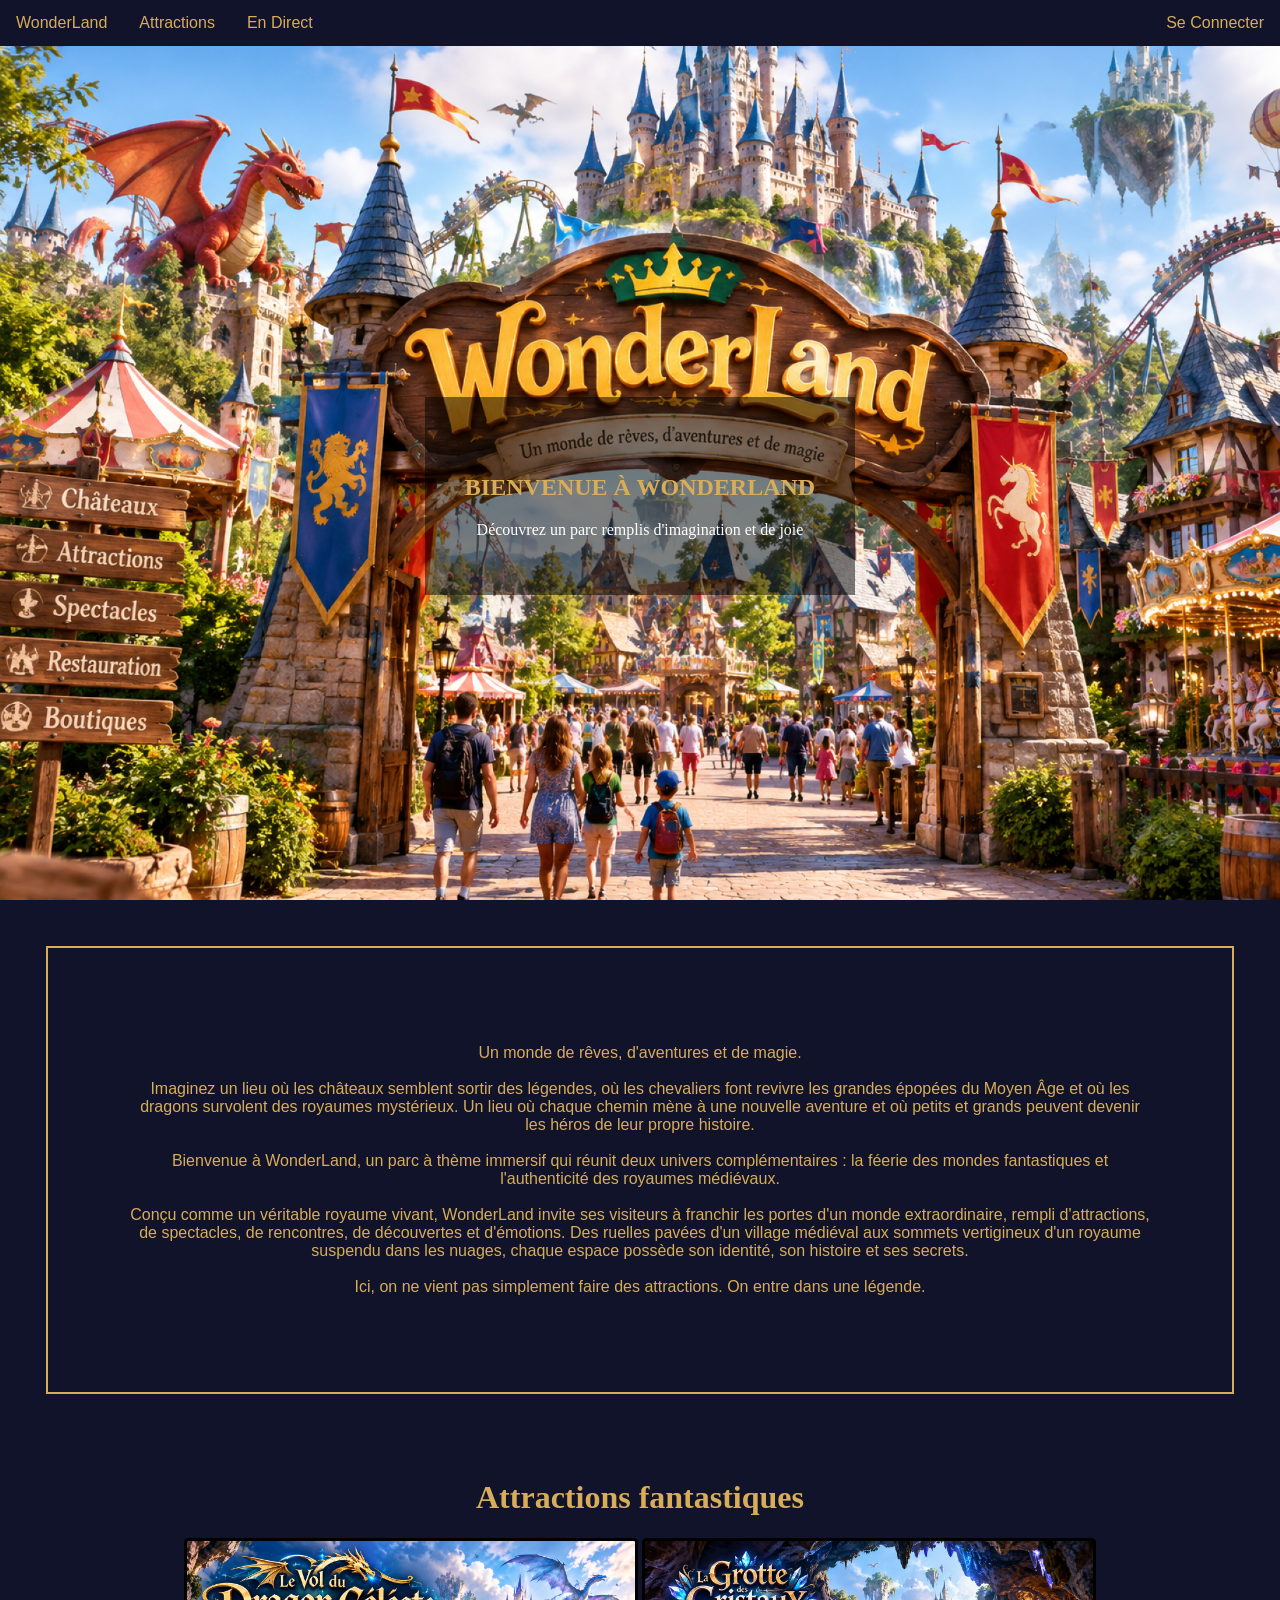
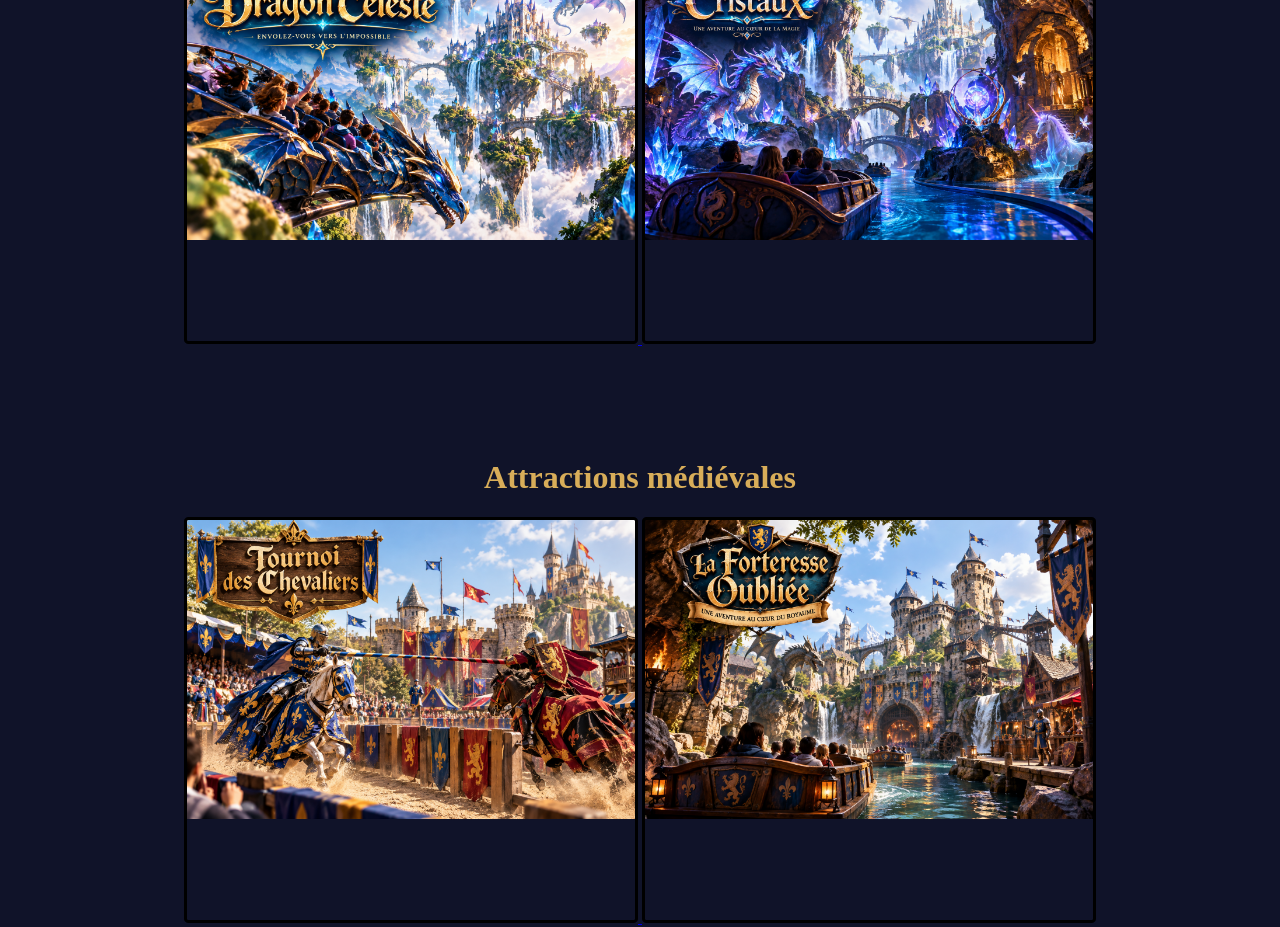
<file: index.html>
<html>

<head>
    <title>WonderLand</title>
    <meta charset="utf-8">
    <link href="style.css" rel="stylesheet">
</head>

<body>
    <header>
        <nav class="navbar">
            <a href="index.html">WonderLand</a>
            <div class="dropdown">
                <button class="dropbutton">Attractions</button>
                <div class="dropdown-content">
                    <a href="front/dragon_flight.php">L'envol des Dragons</a>
                    <a href="front/crystal_cave.php">La grotte de cristal</a>
                    <a href="front/knight_tournament.php">Le tournoi des chevaliers</a>
                    <a href="front/forgotten_fortress.php">La forteresse oubliée</a>
                </div>
            </div>
            <div class="admin">
                <a href="front/connexion.php">Se Connecter</a>
            </div>
            <a href="front/en_direct.php">En Direct</a>
        </nav>
    </header>
    <section class="parallax_accueil">
        <div class="content">
            <h1>BIENVENUE À WONDERLAND</h1>
            <p>Découvrez un parc remplis d'imagination et de joie</p>
        </div>
        <!-- <img src="images/wonderlandaccueil.png" /> -->
    </section>
    <div class="classique">
        <p>
            Un monde de rêves, d'aventures et de magie.<br><br>

            Imaginez un lieu où les châteaux semblent sortir des légendes, où les chevaliers font revivre les grandes
            épopées du Moyen Âge et où les dragons survolent des royaumes mystérieux. Un lieu où chaque chemin mène à
            une nouvelle aventure et où petits et grands peuvent devenir les héros de leur propre histoire.<br><br>

            Bienvenue à WonderLand, un parc à thème immersif qui réunit deux univers complémentaires : la féerie des
            mondes fantastiques et l'authenticité des royaumes médiévaux.<br><br>

            Conçu comme un véritable royaume vivant, WonderLand invite ses visiteurs à franchir les portes d'un monde
            extraordinaire, rempli d'attractions, de spectacles, de rencontres, de découvertes et d'émotions. Des
            ruelles pavées d'un village médiéval aux sommets vertigineux d'un royaume suspendu dans les nuages, chaque
            espace possède son identité, son histoire et ses secrets.<br><br>

            Ici, on ne vient pas simplement faire des attractions. On entre dans une légende.
        </p>
    </div>
    <div class="fantasy">
        <h1>Attractions fantastiques</h1>
        <a href="front/dragon_flight.php">
            <div class="dragon_flight"></div>
        </a>

        <a href="front/crystal_cave.php">
            <div class="crystal_cave"></div>
        </a>
    </div>

    <div class="medival">
        <h1>Attractions médiévales</h1>
        <a href="front/knight_tournament.php">
            <div class="knight_tournament"></div>
        </a>

        <a href="front/forgotten_fortress.php">
            <div class="forgotten_fortress"></div>
        </a>
    </div>

</body>

</html>
</file>
<file: style.css>
/*////////////////////////////////////////////////////////////// NAVBAR /////////////////////////////////////////////////////////////////////////*/

.navbar {
    overflow: hidden;
    background-color: #101329;
    font-family: Arial;
}

.navbar a {
    float: left;
    font-size: 16px;
    color: #d8ad59;
    text-align: center;
    padding: 14px 16px;
    text-decoration: none;
}

.navbar .admin {
    float: right;
    font-size: 16px;
    color: #d8ad59;
    text-align: center;
    text-decoration: none;
}

.dropdown {
    float: left;
    overflow: hidden;
    color: #d8ad59;
}

.dropdown .dropbutton {
    font-size: 16px;
    border: none;
    outline: none;
    color: #d8ad59;
    padding: 14px 16px;
    background-color: inherit;
    font-family: inherit;
    margin: 0;
}

.navbar a:hover,
.dropdown:hover .dropbtn {
    background-color: rgb(66, 66, 66);
}

.dropdown-content {
    display: none;
    position: absolute;
    background-color: #101329;
    color: #d8ad59;
    min-width: 160px;
    box-shadow: 0px 8px 16px 0px rgba(0, 0, 0, 0.2);
    z-index: 1;
}

.dropdown-content a {
    float: none;
    color: #d8ad59;
    padding: 12px 16px;
    text-decoration: none;
    display: block;
    text-align: left;
}

.dropdown-content a:hover {
    background-color: rgb(66, 66, 66);
}


.dropdown:hover .dropdown-content {
    display: block;
}

/*////////////////////////////////////////////////////////////// Background /////////////////////////////////////////////////////////////////////////*/

.parallax_accueil {
    height: 100%;
    background: url("images/wonderlandaccueil.png");
    background-attachment: fixed;
    background-repeat: none;
    position: relative;
    background-size: cover;

    display: flex;
    align-items: center;
    justify-content: center;
    min-height: 400px;

}

.parallax_dragon_flight {
    height: 100%;
    background: url("images/dragon_flight.png");
    background-attachment: fixed;
    background-repeat: none;
    position: relative;
    background-size: cover;

    display: flex;
    align-items: center;
    justify-content: center;
    min-height: 400px;

}

.parallax_knight_tournament {
    height: 100%;
    background: url("images/knight_tournament.png");
    background-attachment: fixed;
    background-repeat: none;
    position: relative;
    background-size: cover;

    display: flex;
    align-items: center;
    justify-content: center;
    min-height: 400px;
}

.parallax_crystal_cave {
    height: 100%;
    background: url("images/crystal_cave.png");
    background-attachment: fixed;
    background-repeat: none;
    position: relative;
    background-size: cover;

    display: flex;
    align-items: center;
    justify-content: center;
    min-height: 400px;

}

.parallax_forgotten_fortress {
    height: 100%;
    background: url("images/forgotten_fortress.png");
    background-attachment: fixed;
    background-repeat: none;
    position: relative;
    background-size: cover;

    display: flex;
    align-items: center;
    justify-content: center;
    min-height: 400px;

}

/*////////////////////////////////////////////////////////////// TEXT OVER bgimg /////////////////////////////////////////////////////////////////////////*/

.content {
    background-color: rgba(0, 0, 0, 0.5);
    color: white;
    padding: 40px;
    text-align: center;
}

/*////////////////////////////////////////////////////////////// text accueil /////////////////////////////////////////////////////////////////////////*/

.classique {
    width: 80%;
    padding: 80px;
    color: #d8ad59;
    background-Color: #101329;
    font-family: Verdana, Geneva, Tahoma, sans-serif;
    text-align: center;

    display: flex;
    margin-left: auto;
    margin-right: auto;

    border: solid;
    border-width: 2px;
    border-color: #d8ad59;
    ;
}

/*////////////////////////////////////////////////////////////// blocs attractions /////////////////////////////////////////////////////////////////////////*/
.fantasy {
    display: inline-block;
    width: 100%;
    align-items: center;
    text-align: center;
    color: #d8ad59;
    margin-bottom: 2%;

    .dragon_flight {
        width: 35%;
        height: 400px;

        background: url("images/dragon_flight.png");
        background-size: 100% auto;
        background-repeat: no-repeat;

        border: solid;
        border-radius: 1%;
        border-color: black;

        text-align: center;
        display: inline-block;
    }

    .crystal_cave {
        width: 35%;
        height: 400px;

        background: url("images/crystal_cave.png");
        background-size: 100% auto;
        background-repeat: no-repeat;

        border: solid;
        border-radius: 1%;
        border-color: black;

        text-align: center;
        display: inline-block;
    }
}

.medival {
    align-items: center;
    display: inline-block;
    width: 100%;
    text-align: center;
    color: #d8ad59;
    ;

    .knight_tournament {
        width: 35%;
        height: 400;

        background: url("images/knight_tournament.png");
        background-size: 100% auto;
        background-repeat: no-repeat;

        border: solid;
        border-radius: 1%;
        border-color: black;

        display: inline-block;
        text-align: center;
    }

    .forgotten_fortress {
        width: 35%;
        height: 400;

        background: url("images/forgotten_fortress.png");
        background-size: 100% auto;
        background-repeat: no-repeat;

        border: solid;
        border-radius: 1%;
        border-color: black;

        display: inline-block;
        text-align: center;
    }
}

/*////////////////////////////////////////////////////////////// BODY /////////////////////////////////////////////////////////////////////////*/

body {
    margin: 0;
    min-height: 100vh;

    font-family: "Georgia", "Times New Roman", serif;

    background-color: #101329;

    overflow-x: hidden;
    position: relative;
}

body::-webkit-scrollbar-track {
    background: #101329;
}

h1 {
    text-align: center;
    color: #d8ad59;
    padding-top: 5%;
}

.espaceadmin h1 {
    text-align: left;
    color: #d8ad59;
    padding-top: 2%;
}

table {
    display: inline-table;
    color: #d8ad59;
    border: solid;
    border-width: 1px;
    margin: 2%;
    width: 70%;
    text-align: center;
    margin-left: 15%;
    margin-right: 15%;
    font-size: larger;

    th {
        border: solid;
        border-width: 1px;
        padding: 3%;
    }
    td {
        border: solid;
        border-width: 1px;
        border-color: #d8ad59;
        padding: 15px;
    }
}

.affichagebillet{
    color: #d8ad59;
    margin: 2%;
    width: 100%;
    text-align: left;

    margin-left: auto;
    margin-right: auto;
    font-size: larger;

    th {
        border: solid;
        border-width: 1px;
        border-color: #d8ad59;
        padding: 15px;
    }
    td {
        border: solid;
        border-width: 1px;
        border-color: #d8ad59;
        padding: 15px;
    }
}

.billeterie {
    border: solid;
    border-width: 1px;
    width: 10%;
    margin-left: 45%;
    margin-right: 45%;
    margin-bottom: 50px;

    color: #d8ad59;
    text-align: center;
    padding: 14px 16px;
    text-decoration: none;
    outline: none;
}


.billeterie:hover {
    color: #d8ad59;
    text-decoration: none;
    cursor: pointer;
}

.container {
    display: inline-block;
    width: 100%;
    align-items: center;
    text-align: center;
    color: #d8ad59;
    margin-bottom: 2%;
}

.formconn,
.forminscr,
#formconfirm,
.formachat,
.formretour,
.espaceadmin {
    justify-content: center;
    display: inline-block;
    text-align: center;
    width: 100%;
    max-width: 420px;
    box-sizing: border-box;
    padding: 40px 35px;

    background: linear-gradient(145deg,
            #10283b,
            #091725);

    border: 2px solid #c99a48;
    border-radius: 18px 18px 8px 8px;

    box-shadow:
        0 0 0 5px rgba(201, 154, 72, 0.12),
        0 15px 40px rgba(0, 0, 0, 0.55);

    input:not([type="submit"]),
    select,
    textarea {
        display: block;
        width: 100%;
        box-sizing: border-box;

        padding: 13px 15px;
        margin-bottom: 18px;

        background: #f0e2c7;
        color: #263442;

        border: 1px solid #b99a68;
        border-radius: 7px;

        font-family: Georgia, serif;
        font-size: 15px;
    }
}
</file>
